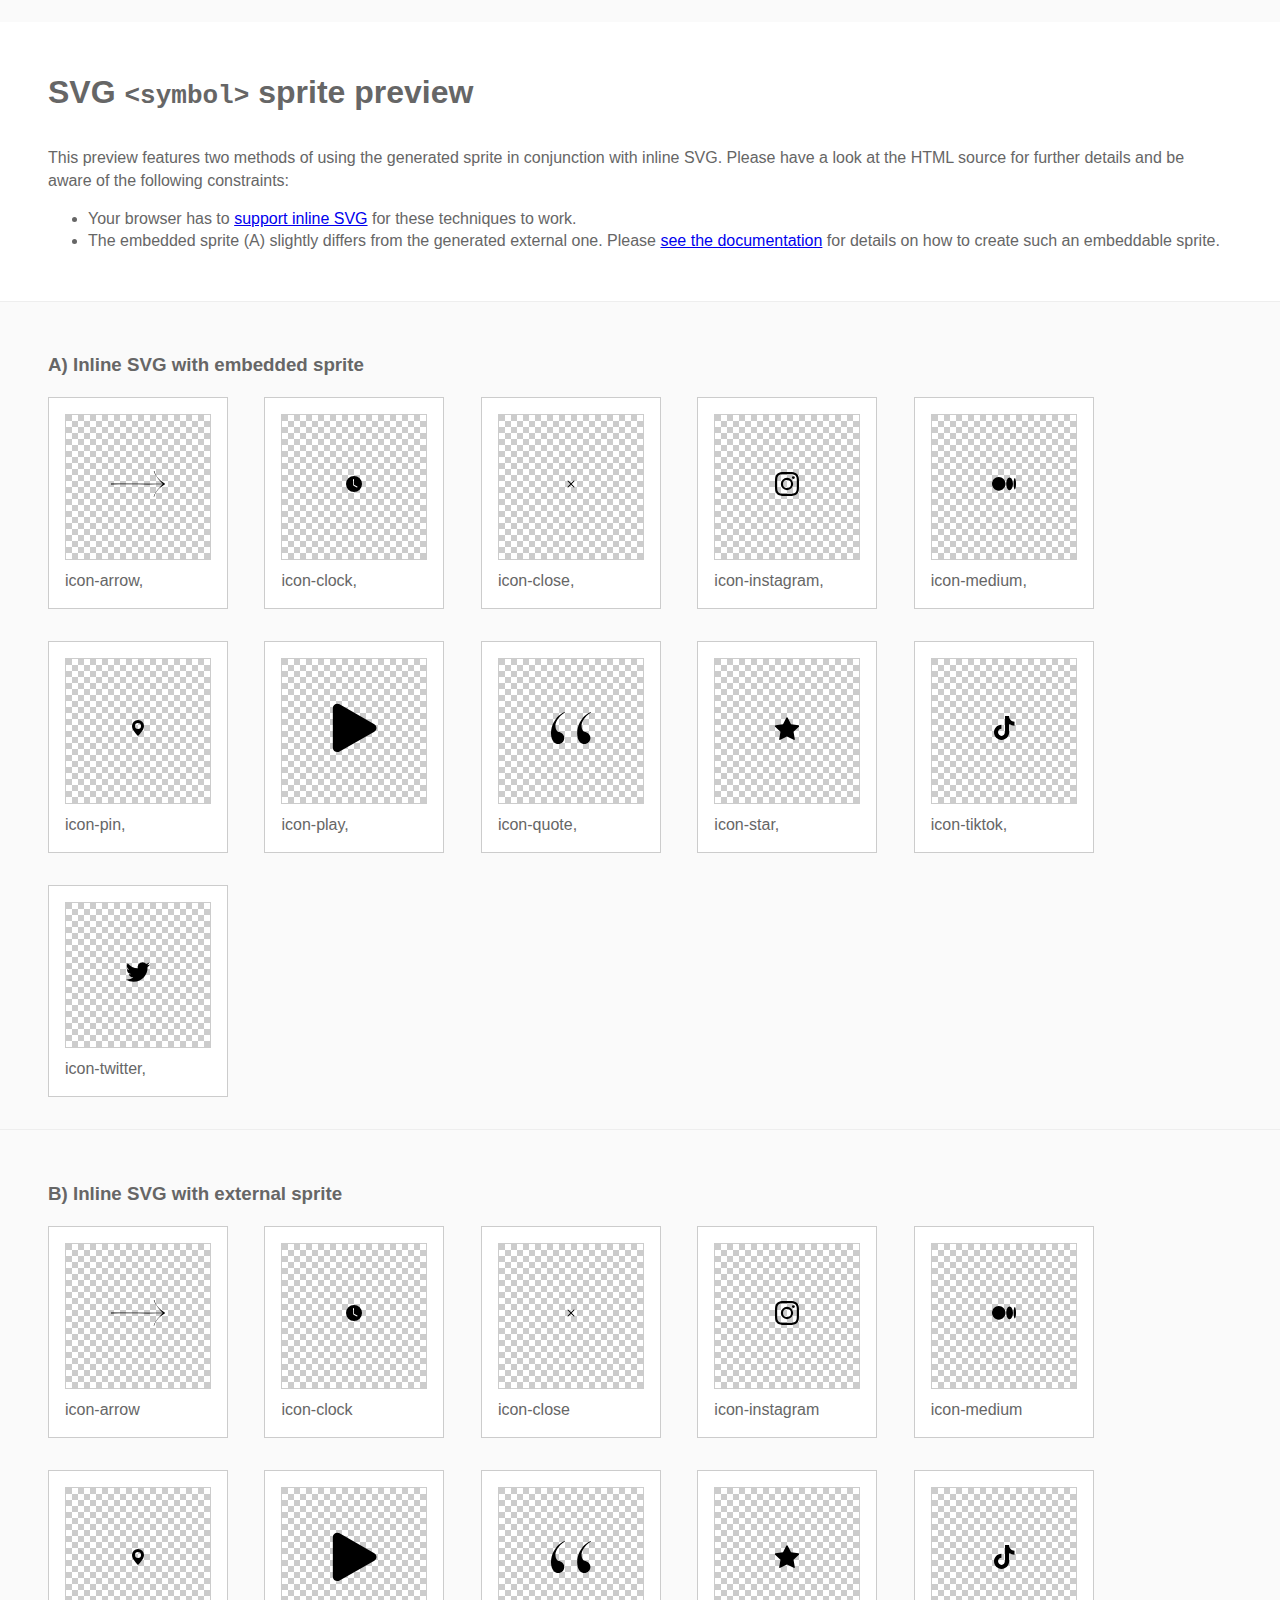
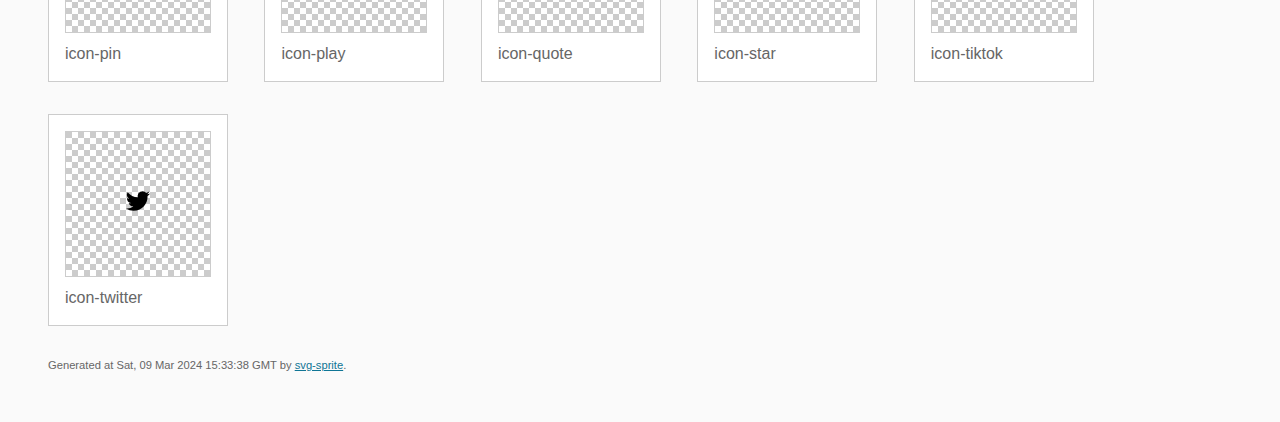
<file: images/icons/demo-external-svg.html>
<!doctype html>
<html lang="en">
    <head>
        <meta charset="utf-8">
        <title>SVG &lt;symbol&gt; sprite preview | svg-sprite</title>
        <style>
            body {
                padding: 0;
                margin: 0;
                color: #666;
                background: #fafafa;
                font-family: Arial, Helvetica, sans-serif;
                font-size: 1em;
                line-height: 1.4;
            }

            header {
                display: block;
                padding: 3em 3em 2em;
                background-color: #fff;
            }

            header p {
                margin: 2em 0 0;
            }

            section {
                border-top: 1px solid #eee;
                padding: 2em 3em 0;
            }

            section ul {
                margin: 0;
                padding: 0;
            }

            section li {
                display: inline-block;
                background-color: #fff;
                position: relative;
                margin: 0 2em 2em 0;
                vertical-align: top;
                border: 1px solid #ccc;
                padding: 1em 1em 3em;
                cursor: default;
            }

            .icon-box {
                margin: 0;
                width: 144px;
                height: 144px;
                position: relative;
                background: #ccc url("data:image/svg+xml,%3Csvg xmlns='http://www.w3.org/2000/svg' width='12' height='12'%3E%3Cpath fill='%23fff' d='M6 0h6v6H6zM0 6h6v6H0z'/%3E%3C/svg%3E") top left repeat;
                border: 1px solid #ccc;
                display: table-cell;
                vertical-align: middle;
                text-align: center;
            }

            .icon {
                display: inline-block;
            }

            h1 {
                margin-top: 0;
            }

            h2 {
                margin: 0;
                padding: 0;
                font-size: 1em;
                font-weight: 400;
                white-space: nowrap;
                overflow: hidden;
                text-overflow: ellipsis;
                position: absolute;
                left: 1em;
                right: 1em;
                bottom: 1em;
            }

            footer {
                display: block;
                margin: 0;
                padding: 0 3em 3em;
            }

            footer p {
                margin: 0;
                font-size: .7em;
            }

            footer a {
                color: #0f7595;
                margin-left: 0;
            }
        </style>

<!--
Sprite shape dimensions
====================================================================================================
You will need to set the sprite shape dimensions via CSS when you use them as inline SVG, otherwise
they would become a huge 100% in size. You may use the following dimension classes for doing so.
They might well be outsourced to an external stylesheet of course.
-->

<style>
 .svg-icon-arrow-dims { width: 54px; height: 26px; }
 .svg-icon-clock-dims { width: 16px; height: 16px; }
 .svg-icon-close-dims { width: 16px; height: 16px; }
 .svg-icon-instagram-dims { width: 24px; height: 24px; }
 .svg-icon-medium-dims { width: 24px; height: 24px; }
 .svg-icon-pin-dims { width: 12px; height: 16px; }
 .svg-icon-play-dims { width: 45px; height: 50px; }
 .svg-icon-quote-dims { width: 40px; height: 32px; }
 .svg-icon-star-dims { width: 28px; height: 29px; }
 .svg-icon-tiktok-dims { width: 24px; height: 24px; }
 .svg-icon-twitter-dims { width: 24px; height: 24px; }
</style>

<!--
====================================================================================================
-->

    </meta></head>
    <body>

<!--
Inline <symbol> SVG sprite
====================================================================================================
This is an inlined version of the generated SVG sprite. The single images may be <use>d everywhere
below within this document. Please see

    https://github.com/svg-sprite/svg-sprite/blob/main/docs/configuration.md#defs--symbol-mode

for further details on how to create this embeddable sprite variant.
-->

<svg width="0" height="0">
     <symbol viewBox="0 0 54 26" id="icon-arrow" xmlns="http://www.w3.org/2000/svg"><path fill-rule="evenodd" clip-rule="evenodd" d="M54 12.717v.566C48.901 16.109 44.613 20.389 43.04 26c-.001.004-.361-.231-.38-.238-.02-.007.02.004.022 0 1.192-4.293 5.71-9.384 9.016-12.48-16.162.4-35.55-.201-51.698.283v-1.13l51.698.282C48.392 9.622 43.974 4.34 42.772 0h.555C44.887 5.622 48.21 9.043 54 12.717Z"/></symbol>
     <symbol viewBox="0 0 16 16" id="icon-clock" xmlns="http://www.w3.org/2000/svg"><path fill-rule="evenodd" clip-rule="evenodd" d="M16 8A8 8 0 1 1 0 8a8 8 0 0 1 16 0ZM8 3.5a.5.5 0 0 0-1 0V9a.5.5 0 0 0 .252.434l3.5 2a.5.5 0 0 0 .496-.868L8 8.71V3.5Z"/></symbol>
     <symbol class="cbi cbi-x" viewBox="0 0 16 16" id="icon-close" xmlns="http://www.w3.org/2000/svg"><path d="M4.646 4.646a.5.5 0 0 1 .708 0L8 7.293l2.646-2.647a.5.5 0 0 1 .708.708L8.707 8l2.647 2.646a.5.5 0 0 1-.708.708L8 8.707l-2.646 2.647a.5.5 0 0 1-.708-.708L7.293 8 4.646 5.354a.5.5 0 0 1 0-.708"/></symbol>
     <symbol viewBox="0 0 24 24" id="icon-instagram" xmlns="http://www.w3.org/2000/svg"><g clip-path="url(#da)"><path d="M12 2.16c3.206 0 3.586.015 4.847.071 1.172.052 1.805.249 2.226.413a3.71 3.71 0 0 1 1.379.895c.421.422.68.82.895 1.378.164.422.36 1.06.412 2.227.057 1.265.07 1.645.07 4.847 0 3.206-.013 3.586-.07 4.846-.051 1.172-.248 1.805-.412 2.227-.216.558-.478.961-.895 1.378a3.69 3.69 0 0 1-1.379.895c-.421.165-1.059.361-2.226.413-1.266.056-1.645.07-4.847.07-3.206 0-3.586-.014-4.847-.07-1.172-.052-1.805-.248-2.226-.413a3.71 3.71 0 0 1-1.379-.895 3.691 3.691 0 0 1-.895-1.378c-.164-.422-.36-1.06-.412-2.227-.057-1.265-.07-1.645-.07-4.846 0-3.207.013-3.586.07-4.847.051-1.172.248-1.805.412-2.227.216-.558.478-.96.895-1.378.422-.422.82-.68 1.379-.895.421-.164 1.059-.361 2.226-.413 1.261-.056 1.64-.07 4.847-.07ZM12 0C8.742 0 8.334.014 7.055.07 5.78.127 4.903.333 4.144.628a5.857 5.857 0 0 0-2.128 1.388A5.88 5.88 0 0 0 .628 4.139C.333 4.903.127 5.775.07 7.05.014 8.334 0 8.742 0 12s.014 3.666.07 4.945c.057 1.275.263 2.152.558 2.911.31.792.717 1.463 1.388 2.128a5.866 5.866 0 0 0 2.123 1.383c.764.296 1.636.502 2.911.558 1.28.056 1.688.07 4.945.07 3.258 0 3.666-.014 4.946-.07 1.275-.056 2.151-.262 2.91-.558a5.866 5.866 0 0 0 2.124-1.383 5.866 5.866 0 0 0 1.383-2.123c.295-.764.501-1.636.558-2.911.056-1.28.07-1.688.07-4.945 0-3.258-.014-3.666-.07-4.946-.057-1.275-.263-2.151-.558-2.91a5.62 5.62 0 0 0-1.374-2.133A5.866 5.866 0 0 0 19.861.633C19.097.338 18.225.13 16.95.075 15.666.015 15.258 0 12 0Z"/><path d="M12 5.836A6.166 6.166 0 0 0 5.836 12 6.166 6.166 0 0 0 12 18.164 6.166 6.166 0 0 0 18.164 12 6.166 6.166 0 0 0 12 5.836Zm0 10.162A3.999 3.999 0 1 1 12.001 8 3.999 3.999 0 0 1 12 15.998ZM19.847 5.592a1.44 1.44 0 1 1-2.879 0 1.44 1.44 0 0 1 2.879 0Z"/></g><defs><clipPath id="da"><path d="M0 0h24v24H0z"/></clipPath></defs></symbol>
     <symbol viewBox="0 0 24 24" id="icon-medium" xmlns="http://www.w3.org/2000/svg"><g clip-path="url(#ea)"><path d="M13.537 11.828c0 3.77-3.03 6.827-6.768 6.827S0 15.598 0 11.828 3.03 5 6.769 5c3.738 0 6.768 3.057 6.768 6.828ZM20.963 11.828c0 3.549-1.515 6.427-3.385 6.427-1.869 0-3.384-2.878-3.384-6.427 0-3.55 1.515-6.428 3.384-6.428 1.87 0 3.385 2.877 3.385 6.428M24 11.828c0 3.179-.533 5.758-1.19 5.758-.657 0-1.19-2.578-1.19-5.758s.533-5.759 1.19-5.759c.657 0 1.19 2.578 1.19 5.759Z"/></g><defs><clipPath id="ea"><path d="M0 0h24v24H0z"/></clipPath></defs></symbol>
     <symbol viewBox="0 0 12 16" id="icon-pin" xmlns="http://www.w3.org/2000/svg"><path fill-rule="evenodd" clip-rule="evenodd" d="M6 16s6-5.686 6-10A6 6 0 1 0 0 6c0 4.314 6 10 6 10Zm0-7a3 3 0 1 0 0-6 3 3 0 0 0 0 6Z"/></symbol>
     <symbol viewBox="0 0 45 50" id="icon-play" xmlns="http://www.w3.org/2000/svg"><path d="M42.32 28.632 7.57 48.472C4.618 50.156.836 48.119.836 44.73V5.05c0-3.389 3.782-5.426 6.732-3.742l34.752 19.84a4.278 4.278 0 0 1 0 7.484Z"/></symbol>
     <symbol viewBox="0 0 40 32" id="icon-quote" xmlns="http://www.w3.org/2000/svg"><path d="M2.938 30.159c2.294 2.455 6.177 2.455 8.647 0 2.295-2.455 2.295-6.137-.176-8.416-1.235-1.228-2.647-1.579-4.06-1.93C4.527 19.289.29 9.47 13.88.527L13.528 0C6.29 3.682 4.702 7.189 2.76 10.345c-3.883 7.19-3.53 16.307.177 19.814Zm26.12 0c2.294 2.455 6.177 2.455 8.648 0C40 27.704 40 24.022 37.529 21.743c-1.235-1.228-2.647-1.579-4.059-1.93C30.646 19.289 26.41 9.47 40 .527L39.647 0c-7.236 3.682-8.824 7.189-10.766 10.345-3.883 7.19-3.53 16.307.177 19.814Z"/></symbol>
     <symbol viewBox="-2 -2 30 31" id="icon-star" xmlns="http://www.w3.org/2000/svg"><path d="M5.87 25.68c-.628.323-1.34-.241-1.213-.962l1.349-7.686-5.724-5.454c-.535-.51-.258-1.442.458-1.544l7.96-1.13 3.55-7.031a.834.834 0 0 1 1.505 0l3.55 7.03 7.96 1.131c.716.102.993 1.034.458 1.544l-5.724 5.454 1.349 7.686c.126.72-.585 1.285-1.213.962l-7.133-3.666L5.87 25.68Z"/></symbol>
     <symbol viewBox="0 0 24 24" id="icon-tiktok" xmlns="http://www.w3.org/2000/svg"><path d="M17.073 0h-4.045v16.348c0 1.948-1.556 3.548-3.492 3.548s-3.491-1.6-3.491-3.548c0-1.913 1.52-3.478 3.388-3.548V8.696C5.319 8.766 2 12.139 2 16.348 2 20.59 5.388 24 9.571 24s7.57-3.444 7.57-7.652V7.965a9.366 9.366 0 0 0 5.36 1.809V5.67c-3.043-.105-5.428-2.61-5.428-5.67Z"/></symbol>
     <symbol viewBox="0 0 24 24" id="icon-twitter" xmlns="http://www.w3.org/2000/svg"><g clip-path="url(#ka)"><path d="M7.55 21.75c9.055 0 14.008-7.503 14.008-14.008 0-.211-.004-.427-.014-.638A10 10 0 0 0 24 4.555c-.898.4-1.85.66-2.826.774a4.95 4.95 0 0 0 2.165-2.723A9.897 9.897 0 0 1 20.213 3.8a4.93 4.93 0 0 0-8.394 4.49A13.985 13.985 0 0 1 1.673 3.15a4.93 4.93 0 0 0 1.523 6.57 4.93 4.93 0 0 1-2.23-.614v.06a4.922 4.922 0 0 0 3.95 4.829 4.895 4.895 0 0 1-2.221.084 4.934 4.934 0 0 0 4.597 3.422A9.875 9.875 0 0 1 0 19.538a13.969 13.969 0 0 0 7.55 2.212Z"/></g><defs><clipPath id="ka"><path d="M0 0h24v24H0z"/></clipPath></defs></symbol>
</svg>

<!--
====================================================================================================
-->

        <header>
            <h1>SVG <code>&lt;symbol&gt;</code> sprite preview</h1>
            <p>This preview features two methods of using the generated sprite in conjunction with inline SVG. Please have a look at the HTML source for further details and be aware of the following constraints:</p>
            <ul>
                <li>Your browser has to <a href="https://caniuse.com/svg-html5" target="_blank" rel="noopener noreferrer">support inline SVG</a> for these techniques to work.</li>
                <li>The embedded sprite (A) slightly differs from the generated external one. Please <a href="https://github.com/svg-sprite/svg-sprite/blob/main/docs/configuration.md#defs--symbol-mode" target="_blank" rel="noopener noreferrer">see the documentation</a> for details on how to create such an embeddable sprite.</li>
            </ul>
        </header>
        <section>

<!--
A) Inline SVG with embedded sprite
====================================================================================================
These SVG images make use of fragment identifiers (IDs) and are extracted out of the inline sprite
embedded above. They may be styled via CSS.
-->

            <h3>A) Inline SVG with embedded sprite</h3>
            <ul>

             <li title="icon-arrow">
                    <div class="icon-box">
                        <svg class="svg-icon-arrow-dims">
                            <use xlink:href="#icon-arrow"/>
                        </svg>
                    </div>
                    <h2>icon-arrow, </h2>
                </li>
             <li title="icon-clock">
                    <div class="icon-box">
                        <svg class="svg-icon-clock-dims">
                            <use xlink:href="#icon-clock"/>
                        </svg>
                    </div>
                    <h2>icon-clock, </h2>
                </li>
             <li title="icon-close">
                    <div class="icon-box">
                        <svg class="svg-icon-close-dims">
                            <use xlink:href="#icon-close"/>
                        </svg>
                    </div>
                    <h2>icon-close, </h2>
                </li>
             <li title="icon-instagram">
                    <div class="icon-box">
                        <svg class="svg-icon-instagram-dims">
                            <use xlink:href="#icon-instagram"/>
                        </svg>
                    </div>
                    <h2>icon-instagram, </h2>
                </li>
             <li title="icon-medium">
                    <div class="icon-box">
                        <svg class="svg-icon-medium-dims">
                            <use xlink:href="#icon-medium"/>
                        </svg>
                    </div>
                    <h2>icon-medium, </h2>
                </li>
             <li title="icon-pin">
                    <div class="icon-box">
                        <svg class="svg-icon-pin-dims">
                            <use xlink:href="#icon-pin"/>
                        </svg>
                    </div>
                    <h2>icon-pin, </h2>
                </li>
             <li title="icon-play">
                    <div class="icon-box">
                        <svg class="svg-icon-play-dims">
                            <use xlink:href="#icon-play"/>
                        </svg>
                    </div>
                    <h2>icon-play, </h2>
                </li>
             <li title="icon-quote">
                    <div class="icon-box">
                        <svg class="svg-icon-quote-dims">
                            <use xlink:href="#icon-quote"/>
                        </svg>
                    </div>
                    <h2>icon-quote, </h2>
                </li>
             <li title="icon-star">
                    <div class="icon-box">
                        <svg class="svg-icon-star-dims">
                            <use xlink:href="#icon-star"/>
                        </svg>
                    </div>
                    <h2>icon-star, </h2>
                </li>
             <li title="icon-tiktok">
                    <div class="icon-box">
                        <svg class="svg-icon-tiktok-dims">
                            <use xlink:href="#icon-tiktok"/>
                        </svg>
                    </div>
                    <h2>icon-tiktok, </h2>
                </li>
             <li title="icon-twitter">
                    <div class="icon-box">
                        <svg class="svg-icon-twitter-dims">
                            <use xlink:href="#icon-twitter"/>
                        </svg>
                    </div>
                    <h2>icon-twitter, </h2>
                </li>
         </ul>

<!--
====================================================================================================
-->

        </section>
        <section>

<!--
B) Inline SVG with external sprite
====================================================================================================
These SVG images make use of an URL + fragment identifiers (IDs) and refer to the regular external
SVG sprite. They may be styled via CSS.
-->

            <h3>B) Inline SVG with external sprite</h3>
            <ul>

             <li title="icon-arrow">
                    <div class="icon-box">
                        <svg class="svg-icon-arrow-dims">
                            <use xlink:href="symbol-defs.svg#icon-arrow"/>
                        </svg>
                    </div>
                    <h2>icon-arrow</h2>
                </li>
             <li title="icon-clock">
                    <div class="icon-box">
                        <svg class="svg-icon-clock-dims">
                            <use xlink:href="symbol-defs.svg#icon-clock"/>
                        </svg>
                    </div>
                    <h2>icon-clock</h2>
                </li>
             <li title="icon-close">
                    <div class="icon-box">
                        <svg class="svg-icon-close-dims">
                            <use xlink:href="symbol-defs.svg#icon-close"/>
                        </svg>
                    </div>
                    <h2>icon-close</h2>
                </li>
             <li title="icon-instagram">
                    <div class="icon-box">
                        <svg class="svg-icon-instagram-dims">
                            <use xlink:href="symbol-defs.svg#icon-instagram"/>
                        </svg>
                    </div>
                    <h2>icon-instagram</h2>
                </li>
             <li title="icon-medium">
                    <div class="icon-box">
                        <svg class="svg-icon-medium-dims">
                            <use xlink:href="symbol-defs.svg#icon-medium"/>
                        </svg>
                    </div>
                    <h2>icon-medium</h2>
                </li>
             <li title="icon-pin">
                    <div class="icon-box">
                        <svg class="svg-icon-pin-dims">
                            <use xlink:href="symbol-defs.svg#icon-pin"/>
                        </svg>
                    </div>
                    <h2>icon-pin</h2>
                </li>
             <li title="icon-play">
                    <div class="icon-box">
                        <svg class="svg-icon-play-dims">
                            <use xlink:href="symbol-defs.svg#icon-play"/>
                        </svg>
                    </div>
                    <h2>icon-play</h2>
                </li>
             <li title="icon-quote">
                    <div class="icon-box">
                        <svg class="svg-icon-quote-dims">
                            <use xlink:href="symbol-defs.svg#icon-quote"/>
                        </svg>
                    </div>
                    <h2>icon-quote</h2>
                </li>
             <li title="icon-star">
                    <div class="icon-box">
                        <svg class="svg-icon-star-dims">
                            <use xlink:href="symbol-defs.svg#icon-star"/>
                        </svg>
                    </div>
                    <h2>icon-star</h2>
                </li>
             <li title="icon-tiktok">
                    <div class="icon-box">
                        <svg class="svg-icon-tiktok-dims">
                            <use xlink:href="symbol-defs.svg#icon-tiktok"/>
                        </svg>
                    </div>
                    <h2>icon-tiktok</h2>
                </li>
             <li title="icon-twitter">
                    <div class="icon-box">
                        <svg class="svg-icon-twitter-dims">
                            <use xlink:href="symbol-defs.svg#icon-twitter"/>
                        </svg>
                    </div>
                    <h2>icon-twitter</h2>
                </li>
         </ul>

<!--
====================================================================================================
-->

        </section>
        <footer>
            <p>Generated at Sat, 09 Mar 2024 15:33:38 GMT by <a href="https://github.com/svg-sprite/svg-sprite" target="_blank" rel="noopener noreferrer">svg-sprite</a>.</p>
        </footer>
    </body>
</html>
</file>
